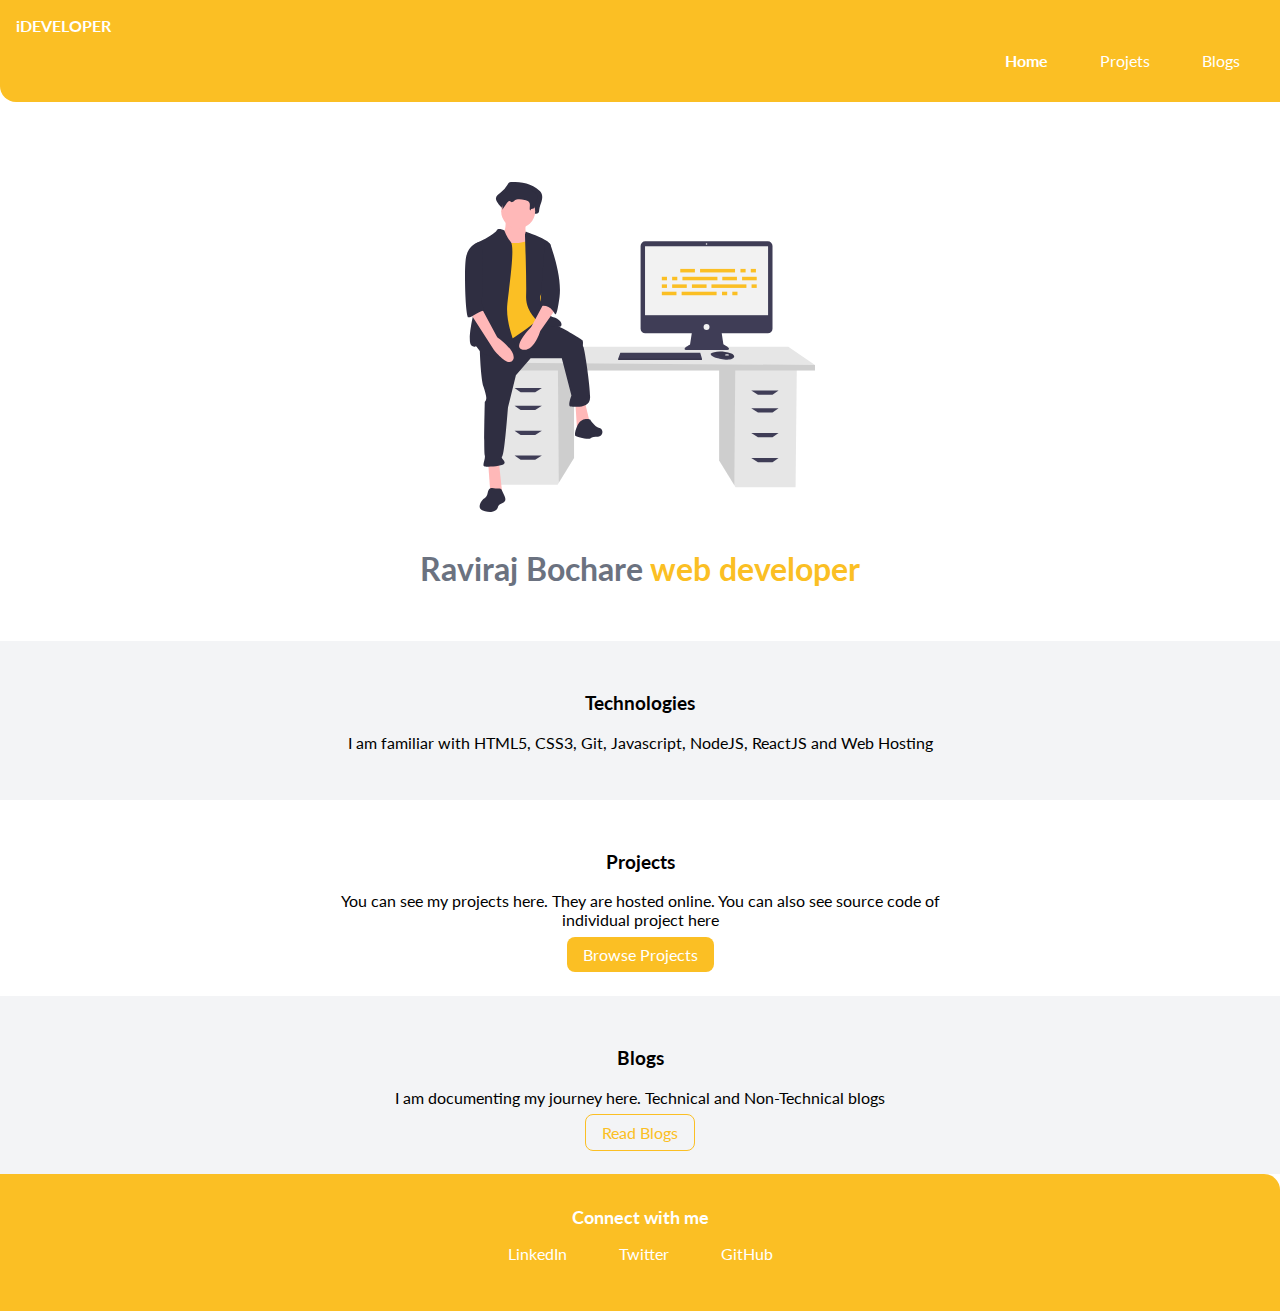
<file: index.html>
<!DOCTYPE html>
<html lang="en">
  <head>
    <meta charset="UTF-8" />
    <meta http-equiv="X-UA-Compatible" content="IE=edge" />
    <meta name="viewport" content="width=device-width, initial-scale=1.0" />
    <title>Home | Raviraj Bochare</title>
    <link rel="stylesheet" href="styles.css" />
  </head>

  <body>
    <nav class="navigation container">
      <div class="nav-brand">iDEVELOPER</div>
      <ul class="list-non-bullet nav-pills">
        <li class="list-item-inline">
          <a class="link link-active" href="/">Home</a>
        </li>
        <li class="list-item-inline">
          <a class="link" href="/projects.html">Projets</a>
        </li>
        <li class="list-item-inline">
          <a class="link" href="/blogs.html">Blogs</a>
        </li>
      </ul>
    </nav>

    <header class="hero">
      <img class="hero-img" src="images/header_image.svg" />
      <h1 class="hero-heading">
        Raviraj Bochare <span class="heading-inverted">web developer</span>
      </h1>
    </header>

    <section class="section ow">
      <div class="container container-center">
        <h3>Technologies</h3>
        <p>
          I am familiar with HTML5, CSS3, Git, Javascript, NodeJS, ReactJS and
          Web Hosting
        </p>
      </div>
    </section>

    <section class="section">
      <div class="container container-center">
        <h3>Projects</h3>
        <p>
          You can see my projects here. They are hosted online. You can also see
          source code of individual project here
        </p>
        <a class="link link-primary" href="/projects.html">Browse Projects</a>
      </div>
    </section>

    <section class="section ow">
      <div class="container container-center">
        <h3>Blogs</h3>
        <p>
          I am documenting my journey here. Technical and Non-Technical blogs
        </p>
        <a class="link link-secondary" href="/blogs.html">Read Blogs</a>
      </div>
    </section>

    <footer class="footer">
      <div class="footer-header">Connect with me</div>
      <ul class="social-links list-non-bullet">
        <li class="list-item-inline"><a class="link" href="/">LinkedIn</a></li>
        <li class="list-item-inline"><a class="link" href="/">Twitter</a></li>
        <li class="list-item-inline"><a class="link" href="/">GitHub</a></li>
      </ul>
    </footer>
  </body>
</html>
</file>
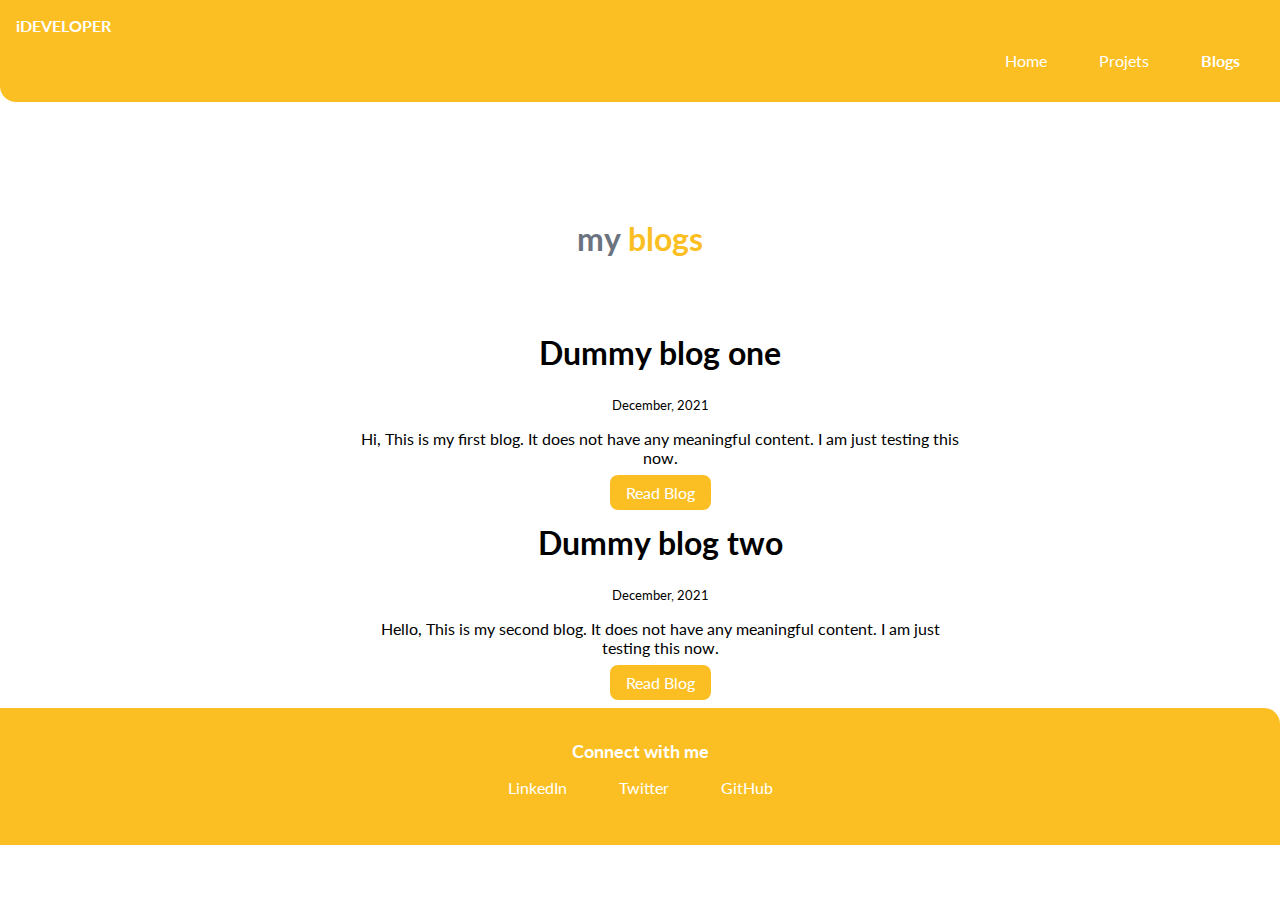
<file: blogs.html>
<!DOCTYPE html>
<html lang="en">
  <head>
    <meta charset="UTF-8" />
    <meta http-equiv="X-UA-Compatible" content="IE=edge" />
    <meta name="viewport" content="width=device-width, initial-scale=1.0" />
    <title>Blogs</title>
    <link rel="stylesheet" href="styles.css" />
  </head>

  <body>
    <nav class="navigation container">
      <div class="nav-brand">iDEVELOPER</div>
      <ul class="list-non-bullet nav-pills">
        <li class="list-item-inline">
          <a class="link" href="/">Home</a>
        </li>
        <li class="list-item-inline">
          <a class="link" href="/projects.html">Projets</a>
        </li>
        <li class="list-item-inline">
          <a class="link link-active" href="/blogs.html">Blogs</a>
        </li>
      </ul>
    </nav>

    <header class="hero">
      <h1 class="hero-heading">
        my <span class="heading-inverted">blogs</span>
      </h1>
    </header>

    <ul class="list-non-bullet">
      <li>
        <div class="container container-center">
          <h1>Dummy blog one</h1>
          <small>December, 2021</small>
          <p>
            Hi, This is my first blog. It does not have any meaningful content.
            I am just testing this now.
          </p>
          <a class="link link-primary" href="/dummy_blog_one.html">Read Blog</a>
        </div>
      </li>

      <li>
        <div class="container container-center">
          <h1>Dummy blog two</h1>
          <small>December, 2021</small>
          <p>
            Hello, This is my second blog. It does not have any meaningful
            content. I am just testing this now.
          </p>
          <a class="link link-primary" href="/dummy_blog_two.html">Read Blog</a>
        </div>
      </li>
    </ul>

    <footer class="footer">
      <div class="footer-header">Connect with me</div>
      <ul class="social-links list-non-bullet">
        <li class="list-item-inline">
          <a
            class="link"
            href="https://www.linkedin.com/in/raviraj-bochare-56864b180/"
            >LinkedIn</a
          >
        </li>
        <li class="list-item-inline">
          <a class="link" href="https://twitter.com/ravirajbochare">Twitter</a>
        </li>
        <li class="list-item-inline">
          <a class="link" href="https://github.com/ravirajb21">GitHub</a>
        </li>
      </ul>
    </footer>
  </body>
</html>
</file>
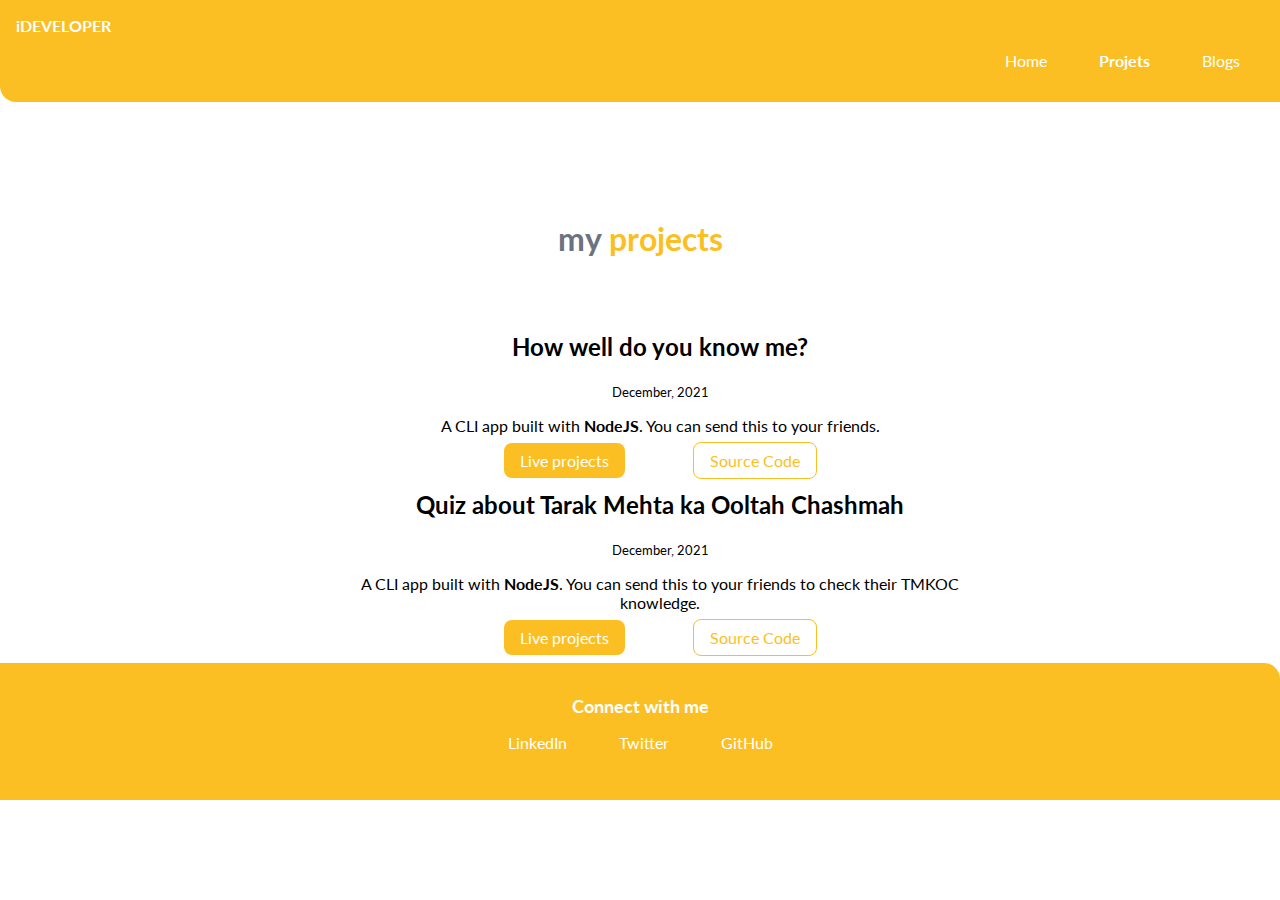
<file: projects.html>
<!DOCTYPE html>
<html lang="en">
  <head>
    <meta charset="UTF-8" />
    <meta http-equiv="X-UA-Compatible" content="IE=edge" />
    <meta name="viewport" content="width=device-width, initial-scale=1.0" />
    <title>Blogs</title>
    <link rel="stylesheet" href="styles.css" />
  </head>

  <body>
    <nav class="navigation container">
      <div class="nav-brand">iDEVELOPER</div>
      <ul class="list-non-bullet nav-pills">
        <li class="list-item-inline">
          <a class="link" href="/">Home</a>
        </li>
        <li class="list-item-inline">
          <a class="link link-active" href="/projects.html">Projets</a>
        </li>
        <li class="list-item-inline">
          <a class="link" href="/blogs.html">Blogs</a>
        </li>
      </ul>
    </nav>

    <header class="hero">
      <h1 class="hero-heading">
        my <span class="heading-inverted">projects</span>
      </h1>
    </header>

    <ul class="list-non-bullet">
      <li>
        <div class="container container-center">
          <h2>How well do you know me?</h2>
          <small>December, 2021</small>
          <p>
            A CLI app built with <strong>NodeJS</strong>. You can send this to
            your friends.
          </p>
          <a class="link link-primary" href="/">Live projects</a>
          <a class="link link-secondary" href="/">Source Code</a>
        </div>
      </li>

      <li>
        <div class="container container-center">
          <h2>Quiz about Tarak Mehta ka Ooltah Chashmah</h2>
          <small>December, 2021</small>
          <p>
            A CLI app built with <strong>NodeJS</strong>. You can send this to
            your friends to check their TMKOC knowledge.
          </p>
          <a class="link link-primary" href="/">Live projects</a>
          <a class="link link-secondary" href="/">Source Code</a>
        </div>
      </li>
    </ul>
    <footer class="footer">
      <div class="footer-header">Connect with me</div>
      <ul class="social-links list-non-bullet">
        <li class="list-item-inline">
          <a
            class="link"
            href="https://www.linkedin.com/in/raviraj-bochare-56864b180/"
            >LinkedIn</a
          >
        </li>
        <li class="list-item-inline">
          <a class="link" href="https://twitter.com/ravirajbochare">Twitter</a>
        </li>
        <li class="list-item-inline">
          <a class="link" href="https://github.com/ravirajb21">GitHub</a>
        </li>
      </ul>
    </footer>
  </body>
</html>
</file>
<file: styles.css>
@import url("https://fonts.googleapis.com/css2?family=Lato:wght@400;700&display=swap");

body {
  font-family: "Lato", sans-serif;
  margin: 0px;
}

:root {
  --primary-color: #fbbf24;
  --off-white: #f3f4f6;
  --dark-gray: #6b7280;
}

hr {
  margin: 2rem 0rem;
}

/** container **/
.container {
  padding: 0rem 1rem;
  text-align: center;
}

.container-center {
  max-width: 600px;
  margin: auto;
}

/** links **/
.link {
  text-decoration: none;
  padding: 0.5rem 1rem;
}

.link-primary {
  background-color: var(--primary-color);
  border-radius: 0.5rem;
  color: white;
  margin: 2rem;
}

.link-secondary {
  color: var(--primary-color);
  border-radius: 0.5rem;
  border: 1px solid var(--primary-color);
  margin: 2rem;
}

/** lists **/
.list-non-bullet {
  list-style: none;
}

.list-item-inline {
  display: inline;
  padding: 0rem 0.5rem;
}

/** nav **/

.navigation {
  background-color: var(--primary-color);
  color: white;
  padding: 1rem;
  border-bottom-left-radius: 1rem;
}

.navigation .nav-brand {
  font-weight: bold;
  text-align: left;
  /**    font-size: 1.1rem; **/
}

.navigation .nav-pills {
  text-align: right;
}

.navigation .link {
  color: white;
}

.navigation .link-active {
  font-weight: bold;
}

/** header **/

.hero {
  padding: 2rem;
  padding-top: 5rem;
}

.hero .hero-img {
  max-width: 350px;
  display: block;
  margin: auto;
}

.hero .hero-heading {
  text-align: center;
  padding-top: 1rem;
  color: var(--dark-gray);
}

.hero .hero-heading .heading-inverted {
  color: var(--primary-color);
}

/**section**/

.section {
  padding: 2rem;
}

.section h1 {
  text-align: center;
}

.ow {
  background-color: var(--off-white);
}

.footer {
  background-color: var(--primary-color);
  padding: 2rem 1rem;
  text-align: center;
  color: white;
  border-top-right-radius: 1rem;
}

.footer .footer-header {
  font-weight: bold;
  font-size: large;
}

.footer .link {
  color: white;
}
/**footer**/
.footer ul {
  padding-inline-start: 0px;
}
</file>
